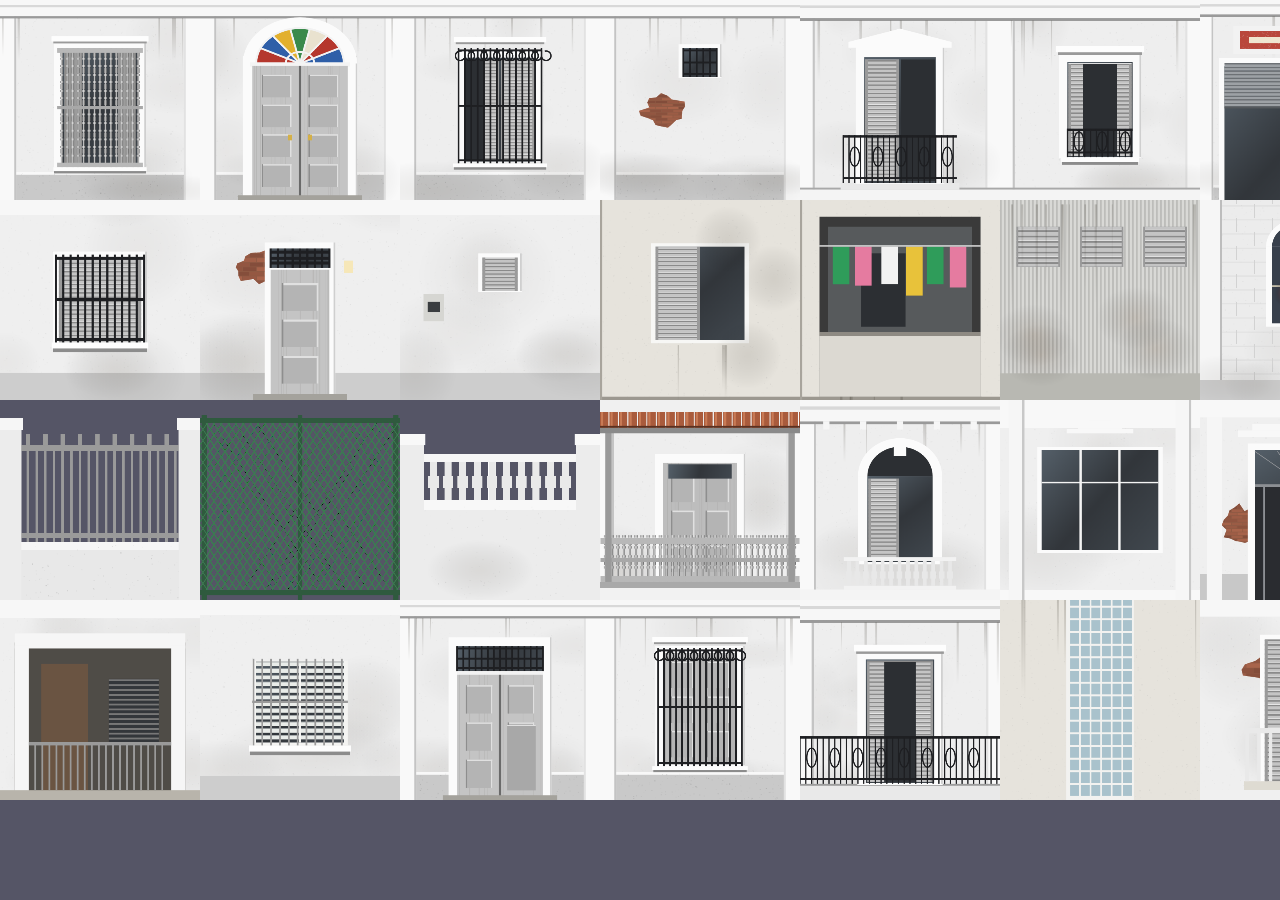
<file: _atlas.html>
<!doctype html><html><head><meta charset="utf-8"><style>body{margin:0;background:#556}canvas{display:block}</style></head><body>
<script src="lib/three.min.js"></script>
<script type="module">
import { facadeMaps } from './js/world/facades.js';
const maps = facadeMaps(null);
const d = maps.atlas.image, W = d.width, H = d.height;
const c = document.createElement('canvas'); c.width = W; c.height = H; const g = c.getContext('2d');
const id = g.createImageData(W, H);
const mode = location.hash === '#mask' ? 1 : 0;
for (let y = 0; y < H; y++) for (let x = 0; x < W; x++) {
  const s = ((H - 1 - y) * W + x) * 4, t = (y * W + x) * 4, a = d.data[s + 3];
  if (mode) { id.data[t] = id.data[t + 1] = id.data[t + 2] = a; }
  else if (a < 30) { id.data[t] = 85; id.data[t + 1] = 85; id.data[t + 2] = 102; }
  else { id.data[t] = d.data[s]; id.data[t + 1] = d.data[s + 1]; id.data[t + 2] = d.data[s + 2]; }
  id.data[t + 3] = 255;
}
g.putImageData(id, 0, 0);
c.style.width = '1600px'; c.style.height = '800px';
document.body.appendChild(c);
</script></body></html>
</file>
